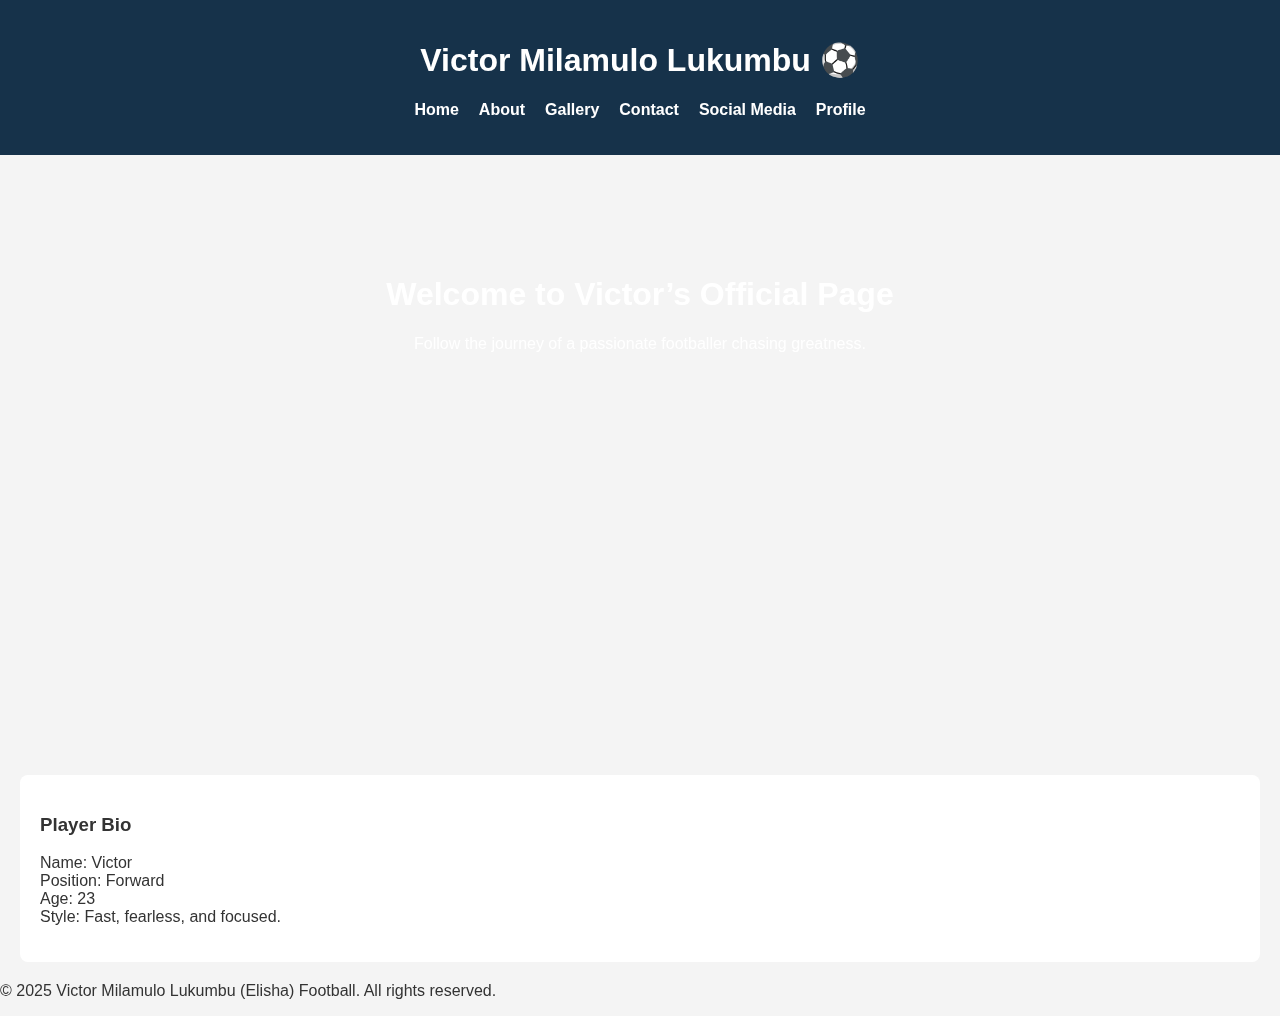
<file: index.html>
<!-- Declare this is an HTML5 document -->
<!DOCTYPE html>
<!-- starts the HTML document and sets the language to English -->
<html lang="en">
<!-- contains metadata, links to stylesheets, and sets the page title. -->
<head>
    <!-- Ensures proper character encoding (so symbols and accents display corectly) -->
  <meta charset="UTF-8" />
  <!-- Make the site responsive on mobile devices. -->
  <meta name="viewport" content="width=device-width, initial-scale=1.0" />
  <!-- Sets the browser tab title. -->
  <title>Victor Milamulo Lukumbu | Official Website</title>
  <!-- Connects your custom CSS file -->
  <link rel="stylesheet" href="css/root.css" />
 </head>

<!-- Everything visible on the page lives here. -->
<body>
  <!-- top section with victor's name and navigation menu -->
  <header>
    <h1>Victor Milamulo Lukumbu ⚽</h1>

    <!-- Navigation links to other pages (about, gallery, contact) -->
    <nav>
      <ul>
        <li><a href="index.html">Home</a></li>
        <li><a href="about.html">About</a></li>
        <li><a href="gallery.html">Gallery</a></li>
        <li><a href="contact.html">Contact</a></li>
        <li><a href="socialmedia.html">Social Media</a></li>
        <li><a href="profile_card.html">Profile</a></li>
        
      </ul>
    </nav>
    <button class="menu-toggle" onclick="toggleMenu()">☰ Menu</button>

  </header>
  
  <!-- Background slider container -->
  <div class="background-slider">
    <div class="slide" style="background-image: url('images/homevic2.jpg');"></div>
    <div class="slide" style="background-image: url('images/homevic.jpg');"></div>
    <div class="slide" style="background-image: url('images/kindia.jpg');"></div>
  </div>

  




  <!-- Main content area: hero section and player bio -->
  <main>
    <!-- Big intro section with a background image and welcome message -->
    <section class="hero">
      <h1>Welcome to Victor’s Official Page</h1>
      <p>Follow the journey of a passionate footballer chasing greatness.</p>
    </section>
    <!-- Victor's basic player info -->
    <section class="bio">
      <h3>Player Bio</h3>
      <p>Name: Victor<br>Position: Forward<br>Age: 23<br>Style: Fast, fearless, and focused.</p>
    </section>

    
  </main>
  
  <!-- Bottom of the page with copyright -->
  <footer>
    <p>&copy; 2025 Victor Milamulo Lukumbu (Elisha) Football. All rights reserved.</p>
  </footer>

  <!-- loads my JavaScript file for interactivity -->
  <script src="js/script.js"></script>

  <script>
    function toggleMenu() {
      document.querySelector("nav ul").classList.toggle("show");
    }
  </script>
  
</body>
</html>
</file>
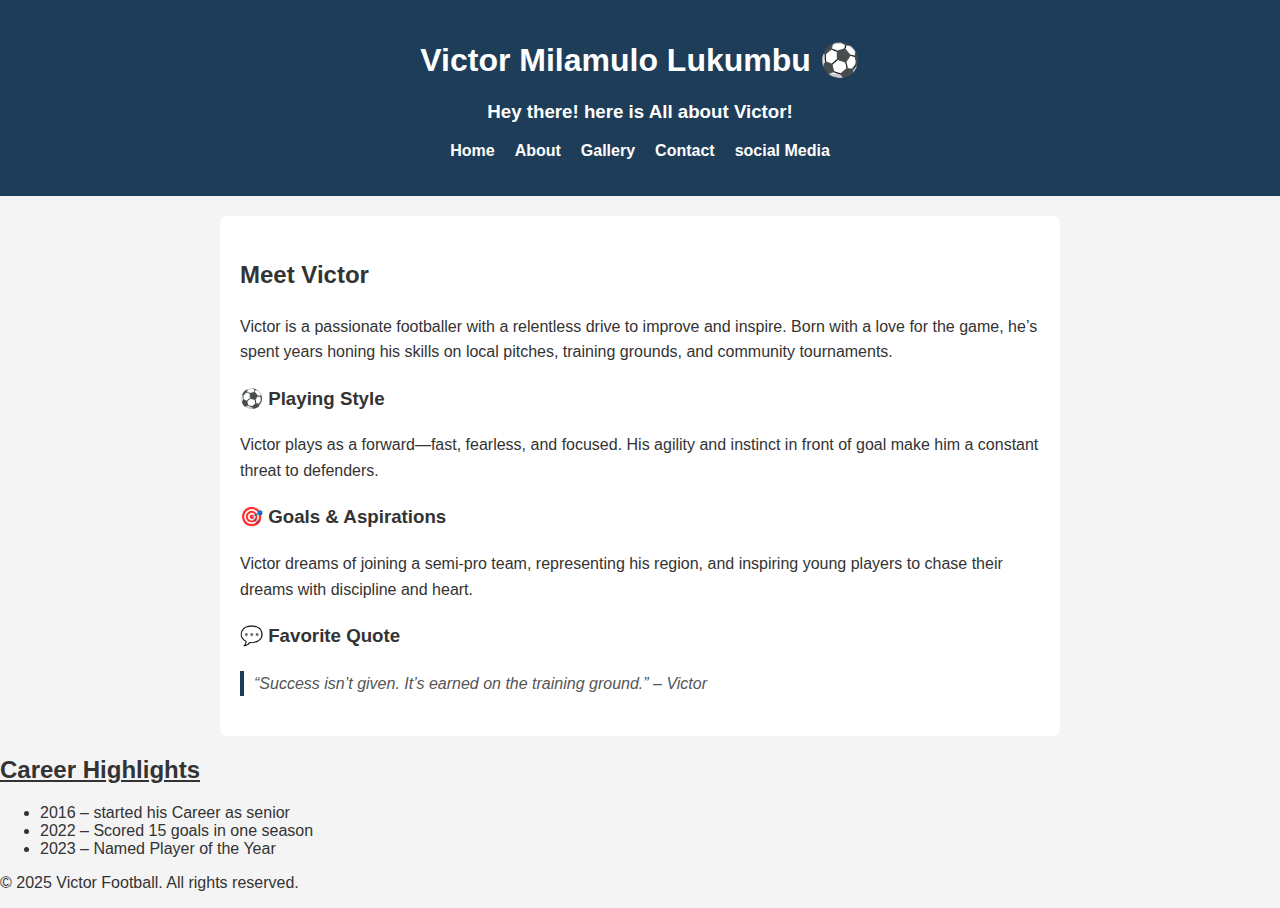
<file: about.html>
<!DOCTYPE html>
<!-- Declares the document type as HTML5 -->

<html lang="en">
<!-- Opens the HTML document and sets the language to English -->

<head>
  <meta charset="UTF-8" />
  <!-- Sets character encoding to UTF-8 for proper text rendering -->

  <meta name="viewport" content="width=device-width, initial-scale=1.0" />
  <!-- Ensures the page scales correctly on mobile devices -->

  <title>About Victor</title>
  <!-- Sets the title shown in the browser tab -->

  <link rel="stylesheet" href="css/about.css" />
  <!-- Links to the external CSS file for styling -->
</head>

<body>
  <!-- Begins the visible content of the page -->

  
  <header>
    <!-- Header section containing site title and navigation -->

    <h1>Victor Milamulo Lukumbu ⚽</h1>
    <!-- Main heading displaying Victor’s name and a football emoji -->

    <h3>Hey there! here is All about Victor!</h3>
    <nav>
      <!-- Navigation bar for site links -->

      <ul>
        <!-- Unordered list of navigation items -->

        <li><a href="index.html">Home</a></li>
        <!-- Link to the homepage -->

        <li><a href="about.html">About</a></li>
        <!-- Link to the About page -->

        <li><a href="gallery.html">Gallery</a></li>
        <!-- Placeholder link for the Gallery page -->

        <li><a href="contact.html">Contact</a></li>
        <!-- Link to the Contact page -->

        <li><a href="socialmedia.html">social Media</a></li>
        <!-- Link to the Contact page -->

      </ul>
    </nav>
  </header>

  <main>
    <!-- Main content area of the page -->

    <section class="about">
      <!-- Section with class 'about' for styling Victor’s bio -->

      <h2>Meet Victor</h2>
      <!-- Section heading introducing Victor -->

      <p>
        Victor is a passionate footballer with a relentless drive to improve and inspire.
        Born with a love for the game, he’s spent years honing his skills on local pitches,
        training grounds, and community tournaments.
      </p>
      <!-- Paragraph describing Victor’s background and dedication -->

      <h3>⚽ Playing Style</h3>
      <!-- Subheading for Victor’s playing style -->

      <p>
        Victor plays as a forward—fast, fearless, and focused.
        His agility and instinct in front of goal make him a constant threat to defenders.
      </p>
      <!-- Paragraph explaining Victor’s position and strengths -->

      <h3>🎯 Goals & Aspirations</h3>
      <!-- Subheading for Victor’s goals and dreams -->

      <p>
        Victor dreams of joining a semi-pro team, representing his region,
        and inspiring young players to chase their dreams with discipline and heart.
      </p>
      <!-- Paragraph outlining Victor’s future ambitions -->

      <h3>💬 Favorite Quote</h3>
      <!-- Subheading for Victor’s personal quote -->

      <blockquote>
        “Success isn’t given. It’s earned on the training ground.” – Victor
      </blockquote>
      <!-- Stylized quote block showing Victor’s motto -->
    </section>



    
     
  </main>

     <!-- Optional timeline or highlights -->
     <section class="about-highlights">
      <h2><u>Career Highlights</u></h2>
      <ul>
        <li>2016 – started his Career as senior </li>
        <li>2022 – Scored 15 goals in one season</li>
        <li>2023 – Named Player of the Year</li>
      </ul>
    </section>

  <footer>
    <!-- Footer section at the bottom of the page -->

    <p>&copy; 2025 Victor Football. All rights reserved.</p>
    <!-- Copyright notice -->
  </footer>

</body>
</html>
<!-- Ends the HTML document -->
</file>
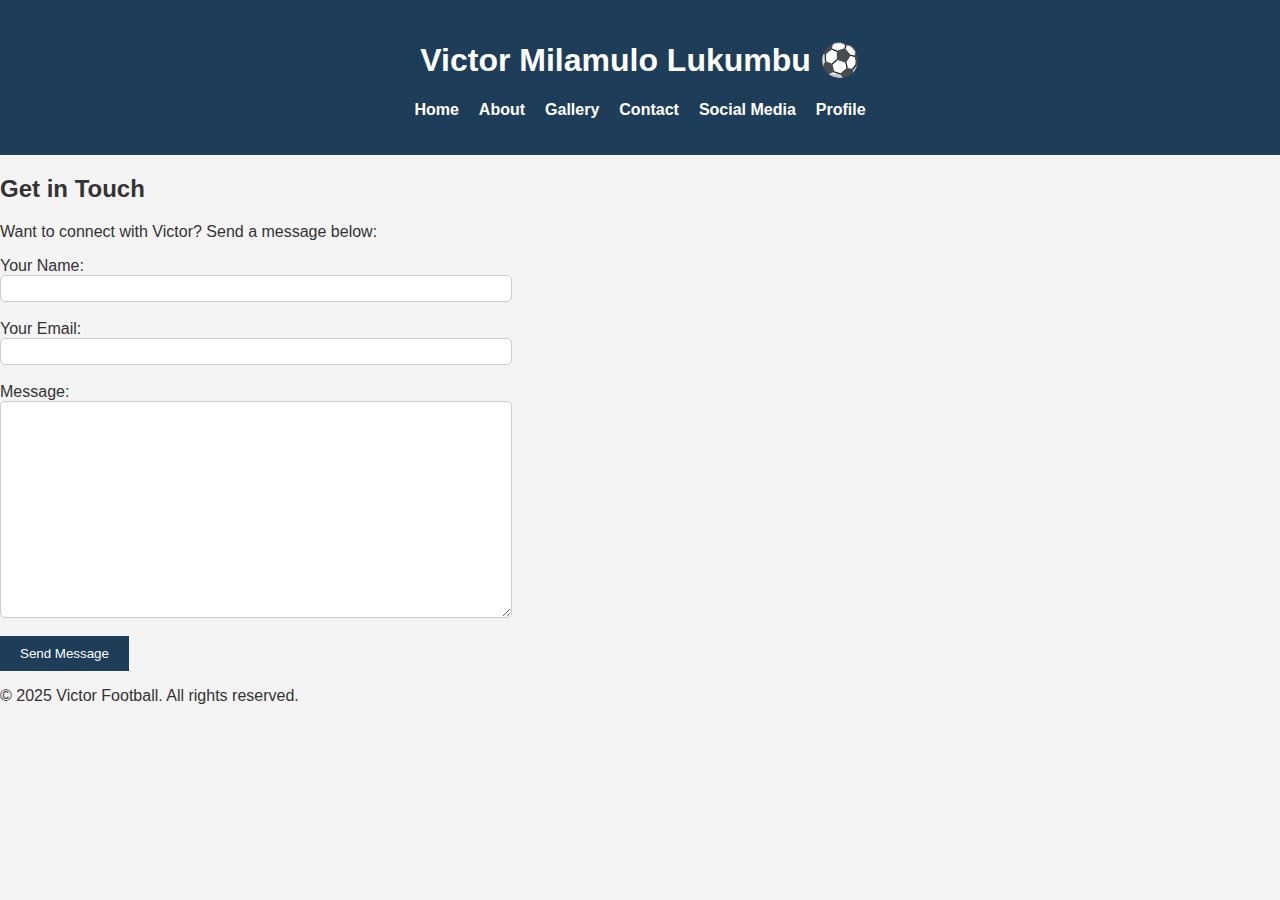
<file: contact.html>
<html lang="en">
<head>
    <meta charset="UTF-8">
    <meta name="viewport" content="width=device-width, initial-scale=1.0">
    <title>Contact | Victor</title>
    <!-- Connects your custom CSS file -->
  <link rel="stylesheet" href="css/contact.css" />
  <!-- Loads font awesome icons (for football, social media etc...) -->
  <link rel="stylesheet" href="https://cdnjs.cloudflare.com/ajax/libs/font-awesome/6.4.0/css/all.min.css" />
</head>
<body>

  

  <!-- top section with victor's name and navigation menu -->
  <header>
    <h1>Victor Milamulo Lukumbu ⚽</h1>

    <!-- Navigation links to other pages (about, gallery, contact) -->
    <nav>
      <ul>
        <li><a href="index.html">Home</a></li>
        <li><a href="about.html">About</a></li>
        <li><a href="gallery.html">Gallery</a></li>
        <li><a href="contact.html">Contact</a></li>
        <li><a href="socialmedia.html">Social Media</a></li>
        <li><a href="profile_card.html">Profile</a></li>
        
      </ul>
    </nav>
  </header>

  <main>
    <section class="contact">
        <h2>Get in Touch</h2>
        <p>Want to connect with Victor? Send a message below:</p>
       
        <!-- forms -->
       <!-- Formspree form setup -->
        
        <form action="https://formspree.io/f/xkgzekao" method="POST">
          <!-- Replace 'yourFormID' with your actual Formspree ID -->

          <!-- Name input -->
          <label for="name">Your Name:</label><br />
          <input type="text" id="name" name="name" required /><br /><br />

          <!-- Email input -->
          <label for="email">Your Email:</label><br />
          <input type="email" id="email" name="email" required /><br /><br />

          <!-- Message textarea -->
          <label for="message">Message:</label><br />
          <textarea id="message" name="message" rows="5" required></textarea><br /><br />

          <!-- Submit button -->
          <button type="submit">Send Message</button>
        </form>
         
    </section>
  </main>

  
  <footer>
    <p>&copy; 2025 Victor Football. All rights reserved.</p>
  </footer>
</body>
</html>
</file>
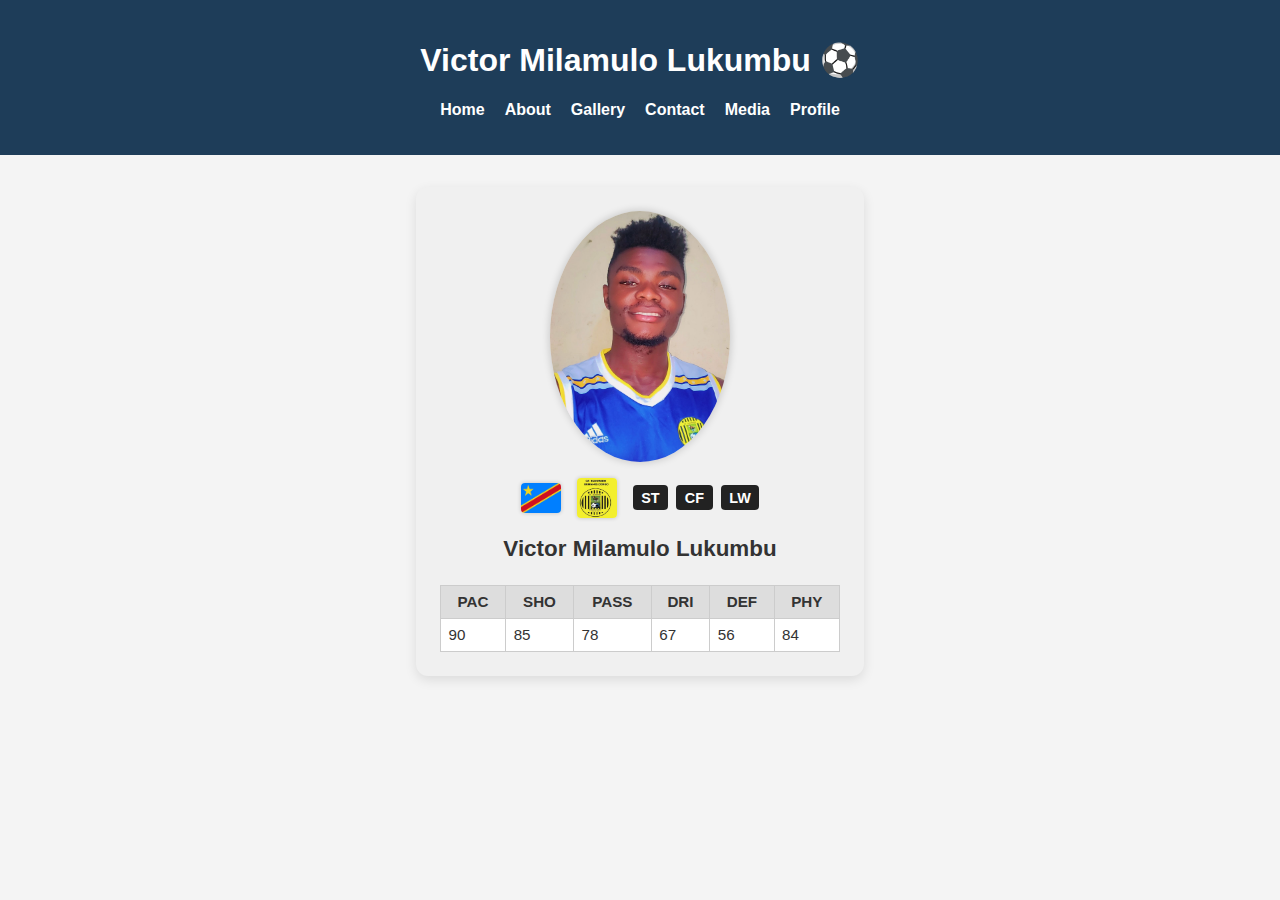
<file: profile-card.html>
<html lang="en">
<head>
    <meta charset="UTF-8">
    <meta name="viewport" content="width=device-width, initial-scale=1.0">
    <title>Victor Milamulo Lukumbu | Profile Card</title>
    <link rel="stylesheet" href="css/profilecard.css">
    
</head>
<body>
  

      <!-- top section with victor's name and navigation menu -->
      <header>
        <h1>Victor Milamulo Lukumbu ⚽</h1>
    
        <!-- Navigation links to other pages (about, gallery, contact) -->
        <nav>
          <ul>
            <li><a href="index.html">Home</a></li>
            <li><a href="about.html">About</a></li>
            <li><a href="gallery.html">Gallery</a></li>
            <li><a href="contact.html">Contact</a></li>
            <li><a href="socialmedia.html">Media</a></li>
            <li><a href="profile_card.html">Profile</a></li>
            
          </ul>
        </nav>
      </header>
    
    

<!-- Player Profile Card Section -->
<section class="player-card">


  <!-- Player Photo Section -->
  <div class="photo-container">
    <!-- Replace with Victor's actual image -->
    <img src="images/portrai.jpg" alt="Victor Milamulo Lukumbu" class="player-photo" />
  </div>
    <!-- Header Section: Flags and Position Labels -->
    <div class="card-header">
  
      <!-- DR Congo Flag (nationality) -->
      <img src="images/country-flag.png" alt="DR Congo Flag" class="flag" />
  
      <!-- Club Flag (current team) -->
      <img src="images/eldologo.jpg" alt="Club Flag" class="flag" />
  
      <!-- Position Labels: ST, CF, LW -->
      <div class="positions">
        <span class="pos">ST</span>
        <span class="pos">CF</span>
        <span class="pos">LW</span>
      </div>
    </div>
  
    
  
    <!-- Player Name -->
    <h2 class="player-name">Victor Milamulo Lukumbu</h2>
  
    <!-- Stats Table: PAC, SHO, PASS, DRI, DEF, PHY -->
    <table class="stats-table">
      <thead>
        <tr>
          <th>PAC</th> <!-- Pace -->
          <th>SHO</th> <!-- Shooting -->
          <th>PASS</th> <!-- Passing -->
          <th>DRI</th> <!-- Dribbling -->
          <th>DEF</th> <!-- Defense -->
          <th>PHY</th> <!-- Physical -->
        </tr>
      </thead>
      <tbody>
        <tr>
          <td>90</td>
          <td>85</td>
          <td>78</td>
          <td>67</td>
          <td>56</td>
          <td>84</td>
        </tr>
      </tbody>
    </table>
  
  </section>
  
</body>
</html>
</file>
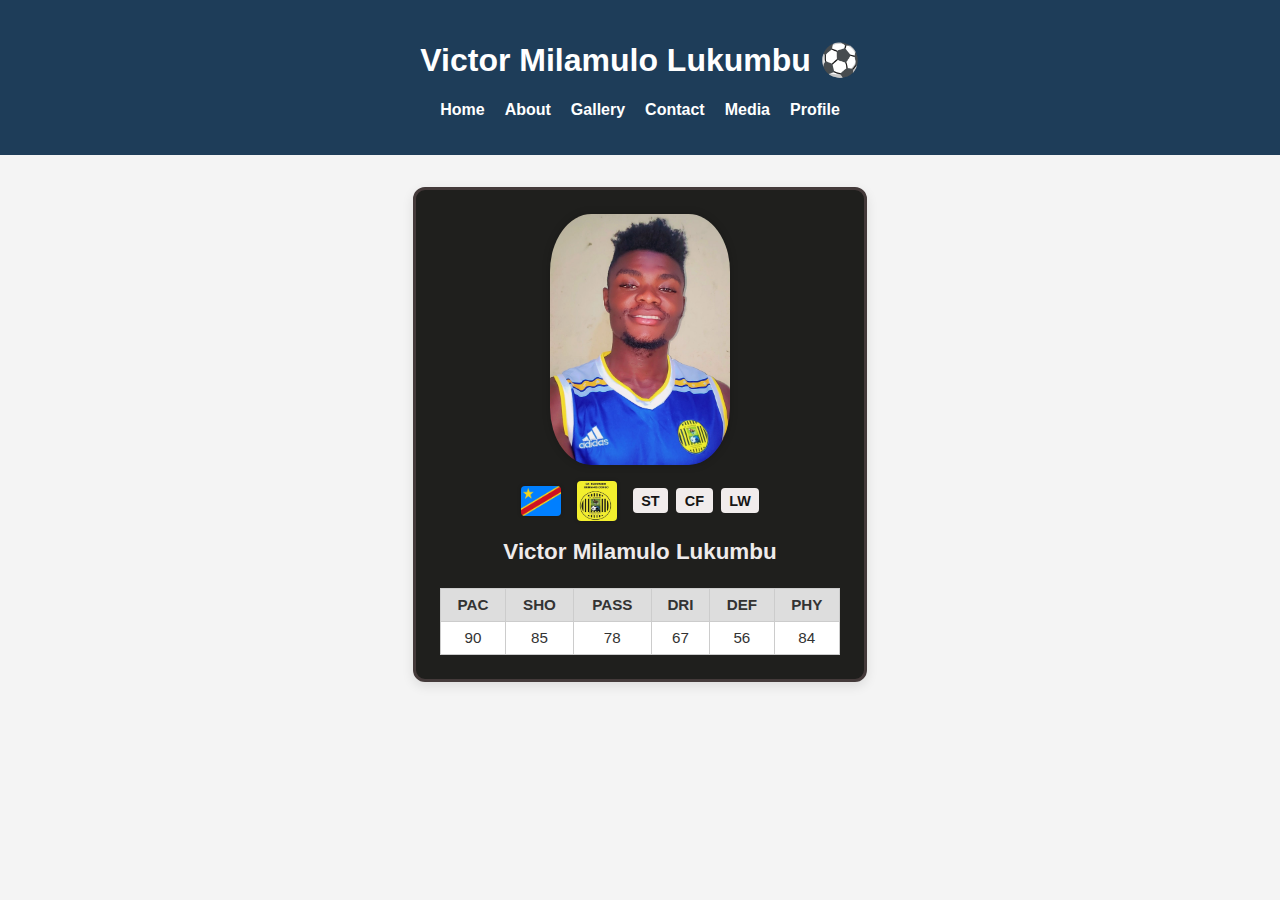
<file: profile_card.html>
<html lang="en">
<head>
    <meta charset="UTF-8">
    <meta name="viewport" content="width=device-width, initial-scale=1.0">
    <title>Victor Milamulo Lukumbu | Profile Card</title>
    <link rel="stylesheet" href="css/profile.css">
    
</head>
<body>
  

      <!-- top section with victor's name and navigation menu -->
      <header>
        <h1>Victor Milamulo Lukumbu ⚽</h1>
    
        <!-- Navigation links to other pages (about, gallery, contact) -->
        <nav>
          <ul>
            <li><a href="index.html">Home</a></li>
            <li><a href="about.html">About</a></li>
            <li><a href="gallery.html">Gallery</a></li>
            <li><a href="contact.html">Contact</a></li>
            <li><a href="socialmedia.html">Media</a></li>
            <li><a href="profile_card.html">Profile</a></li>
            
          </ul>
        </nav>
      </header>
    
    

<!-- Player Profile Card Section -->
<section class="player-card">


  <!-- Player Photo Section -->
  <div class="photo-container">
    <!-- Replace with Victor's actual image -->
    <img src="images/portrai.jpg" alt="Victor Milamulo Lukumbu" class="player-photo" />
  </div>
    <!-- Header Section: Flags and Position Labels -->
    <div class="card-header">
  
      <!-- DR Congo Flag (nationality) -->
      <img src="images/country-flag.png" alt="DR Congo Flag" class="flag" />
  
      <!-- Club Flag (current team) -->
      <img src="images/eldologo.jpg" alt="Club Flag" class="flag" />
  
      <!-- Position Labels: ST, CF, LW -->
      <div class="positions">
        <span class="pos">ST</span>
        <span class="pos">CF</span>
        <span class="pos">LW</span>
      </div>
    </div>
  
    
  
    <!-- Player Name -->
    <h2 class="player-name">Victor Milamulo Lukumbu</h2>
  
    <!-- Stats Table: PAC, SHO, PASS, DRI, DEF, PHY -->
    <table class="stats-table">
      <thead>
        <tr>
          <th>PAC</th> <!-- Pace -->
          <th>SHO</th> <!-- Shooting -->
          <th>PASS</th> <!-- Passing -->
          <th>DRI</th> <!-- Dribbling -->
          <th>DEF</th> <!-- Defense -->
          <th>PHY</th> <!-- Physical -->
        </tr>
      </thead>
      <tbody>
        <tr>
          <td>90</td>
          <td>85</td>
          <td>78</td>
          <td>67</td>
          <td>56</td>
          <td>84</td>
        </tr>
      </tbody>
    </table>
  
  </section>
  
</body>
</html>
</file>
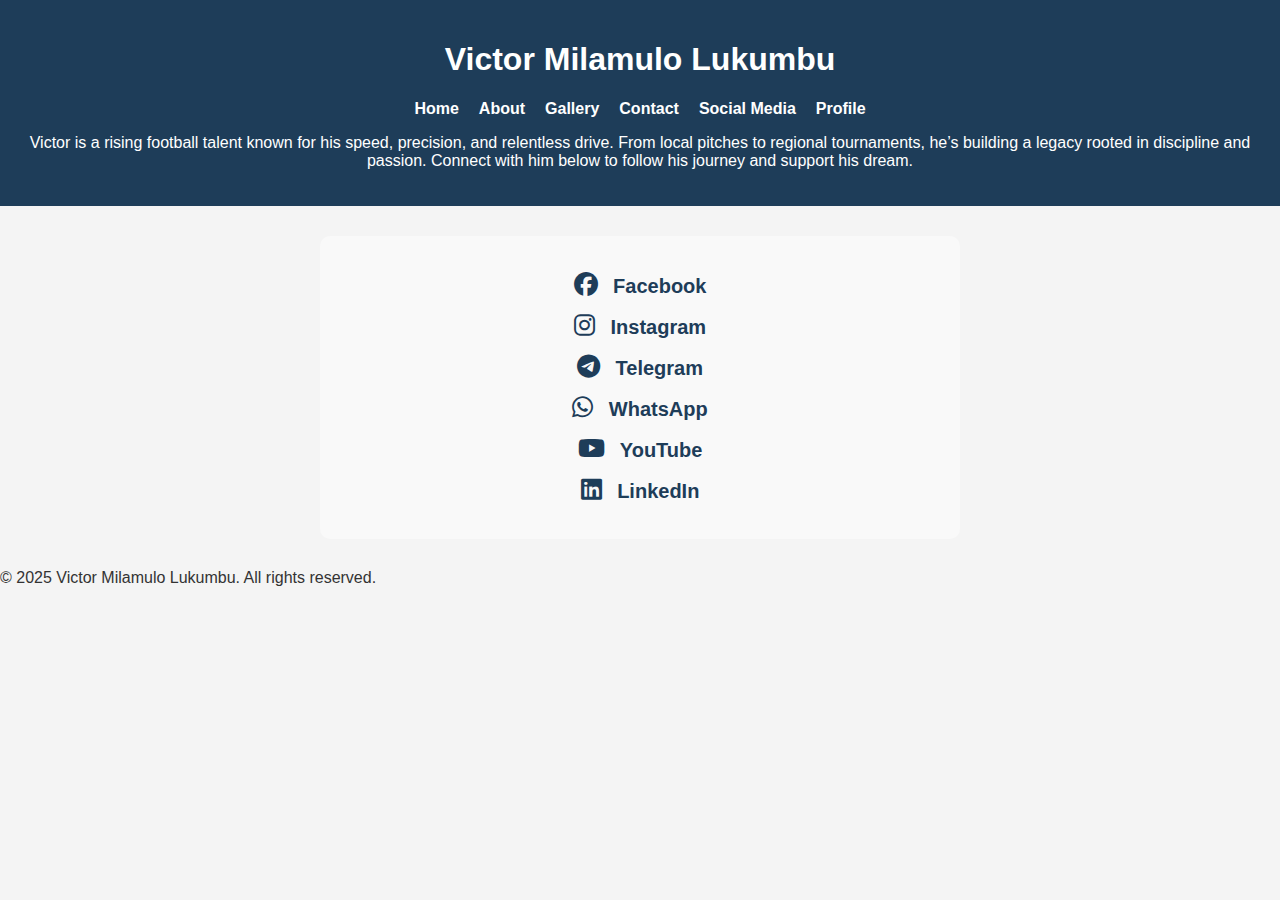
<file: socialmedia.html>
<!DOCTYPE html>
<!-- Declares the document as HTML5 -->
<html lang="en">
<!-- Sets the language to English -->
<head>
  <meta charset="UTF-8" />
  <!-- Ensures proper character encoding -->

  <meta name="viewport" content="width=device-width, initial-scale=1.0" />
  <!-- Makes the page responsive on all devices -->

  <title>Victor Milamulo Lukumbu | Social Media</title>
  <!-- Sets the browser tab title -->

  <!-- Link to your custom CSS file -->
  <link rel="stylesheet" href="css/social.css" />

  <!-- Link to Font Awesome for social media icons -->
  <link rel="stylesheet" href="https://cdnjs.cloudflare.com/ajax/libs/font-awesome/6.4.0/css/all.min.css" />
</head>
<body>
  <!-- Begins the visible content of the page -->

  <header>
    <!-- Header section with Victor’s full name -->
    <h1>Victor Milamulo Lukumbu</h1>

        <!-- Navigation links to other pages (about, gallery, contact) -->
    <nav>
      <ul>
        <li><a href="index.html">Home</a></li>
        <li><a href="about.html">About</a></li>
        <li><a href="gallery.html">Gallery</a></li>
        <li><a href="contact.html">Contact</a></li>
        <li><a href="socialmedia.html">Social Media</a></li>
        <li><a href="profile_card.html">Profile</a></li>
        
      </ul>
    </nav>

    <!-- Intro paragraph about Victor’s football journey -->
    <p>
      Victor is a rising football talent known for his speed, precision, and relentless drive.
      From local pitches to regional tournaments, he’s building a legacy rooted in discipline and passion.
      Connect with him below to follow his journey and support his dream.
    </p>
  </header>

  <section class="social-media">
    <!-- Section for social media links -->
    <ul>
      <li>
        <a href="https://www.facebook.com/victor" target="_blank">
          <i class="fab fa-facebook"></i> Facebook
        </a>
      </li>
      <li>
        <a href="https://www.instagram.com/victor" target="_blank">
          <i class="fab fa-instagram"></i> Instagram
        </a>
      </li>
      <li>
        <a href="https://t.me/victor" target="_blank">
          <i class="fab fa-telegram"></i> Telegram
        </a>
      </li>
      <li>
        <a href="https://wa.me/1234567890" target="_blank">
          <i class="fab fa-whatsapp"></i> WhatsApp
        </a>
      </li>
      <li>
        <a href="https://www.youtube.com/@victor" target="_blank">
          <i class="fab fa-youtube"></i> YouTube
        </a>
      </li>
      <li>
        <a href="https://www.linkedin.com/in/victor" target="_blank">
          <i class="fab fa-linkedin"></i> LinkedIn
        </a>
      </li>
    </ul>
  </section>

  <footer>
    <!-- Footer section -->
    <p>&copy; 2025 Victor Milamulo Lukumbu. All rights reserved.</p>
  </footer>

</body>
</html>
</file>
<file: css/root.css>
/* HOME PAGE */

/* sets default font, background color, and text color */
body {
  font-family: 'Segoe UI', sans-serif;
  margin: 0;
  padding: 0;
  background-color: #f4f4f4;
  color: #333;
}

/* styles the top bar with a fark background and white text */
header  {
  background-color: #1e3d59;
  color: white;
  padding: 20px;
  text-align: center;
}

/* Remove bullet points and spaces, aligns nav items horizontal */
nav ul {
  list-style: none;
  padding: 0;
  display: flex;
  justify-content: center;
  gap: 20px;
}

/* Styles the nav links white, bold, no underline */
nav a {
  color: white;
  text-decoration: none;
  font-weight: bold;
}

/* Adds a background image, padding, and centers text in the hero section. */
.hero {
  background-size: cover;
  min-height: 400px;
  background-position: top center;
  background-repeat: no-repeat;
  padding: 100px 20px;
  text-align: center;
  color: white;
}

/* Styles the bio section with padding white background, and rounded corners */
.bio {
  padding: 20px;
  background-color: #fff;
  margin: 20px;
  border-radius: 8px;
}

/* STYLE SHEET ABOUT IMAGE BACKGROUND */
image-grid {
  display: flex; /* turns the container into a flexbox allowing images to align horizontaly*/
  gap: 20px; /* Adds space between each image*/
  flex-wrap: wrap;/* allow image to wrap to the next line if the screen is too narrow*/
  justify-content: center; /* Centers the images horizontally in the container*/
}

image-grid img {
  width: 300px; /* sets a fixed wigth for each image*/
  height: auto; /* keeps the image's aspect ratio intact*/
  border-radius: 10px; /* rounds the corners for a smooth modern look*/
  box-shadow: 0 4px 8px rgba(0, 0, 0, 2);/* adds a soft shadow for depth - makes image pop*/
  transition: transform 0.3s ease; /* prepares the image for smooth animation when hovered.*/
}

image-grid img:hover{
  transform: scale(1.05); /* slightly enlarges the image when hoved _ adds interactivity and flair*/
}

/* CONTACT  */


/* default */
contact {
  padding: 20px;
  background-color: #fff;
  margin: 20px;
  border-radius: 8px;
  max-width: 300px;
  margin-left: auto;
  margin-right: auto;
}

/* form input and form text area */
form input{
  
  width: 40%;
  padding: 5px;
  margin-top: 5px 10px;
  border: 1px solid #ccc;
  border-radius: 5px;

}

form textarea{
  width: 40%;
  padding: 70px;
  margin-top: 5px 10px;
  border: 1px solid #ccc;
  border-radius: 5px;

}


/* form button */
 form button{
  background-color: #1e3d59;
  color: white;
  padding: 10px 20px;
  border: 5px;
  border-radius: pointer;
 }

 /* form button hover */
 form button:hover{
  background-color: #16324a;
 }

 
 
 /* ABOUT */



 .about {
  padding: 20px;
  /* Adds space inside the section */

  background-color: #fff;
  /* Sets background to white for clean look */

  margin: 20px;
  /* Adds space around the section */
  
  border-radius: 8px;
  /* Rounds the corners slightly for a soft design */

  max-width: 800px;
  /* Limits the width so it doesn’t stretch too wide on large screens */

  margin-left: auto;
  margin-right: auto;
  /* Centers the section horizontally */

  line-height: 1.6;
  /* Increases line spacing for better readability */
}

.about h2,
.about h3 {
  color: #333;
  /* Sets headings to a dark blue for emphasis */
}



.about blockquote {
  font-style: italic;
  /* Makes the quote text italic for style */

  color: #555;
  /* Sets quote text to a medium gray */

  border-left: 4px solid #1e3d59;
  /* Adds a vertical blue line to the left of the quote */

  padding-left: 10px;
  /* Adds space between the quote text and the border */

  margin: 20px 0;
  /* Adds space above and below the quote */
}

/* SOCIAL MEDIA */

/* Style for the social media section */
.social-media {
max-width: 600px;
margin: 30px auto;
padding: 20px;
background-color: #f9f9f9;
border-radius: 10px;
text-align: center;
}

/* Remove default list styling */
.social-media ul {
list-style: none;
padding: 0;
}

/* Style each list item */
.social-media li {
margin: 15px 0;
}

/* Style the links */
.social-media a {
text-decoration: none;
font-size: 20px;
color: #1e3d59;
font-weight: bold;
transition: color 0.3s ease;
}

/* Style the icons */
.social-media a i {
margin-right: 10px;
font-size: 24px;
}

/* Hover effect */
.social-media a:hover {
color: #0077b6;
}


/* GALLERY */

/* ============================
 General Page Styling
============================= */
body {
font-family: 'Segoe UI', sans-serif; /* Sets a clean, modern font */
margin: 0;                           /* Removes default margin */
padding: 0;                          /* Removes default padding */
background-color: #f4f4f4;           /* Light gray background */
color: #333;                         /* Dark gray text color */
}

/* ============================
 Header Styling
============================= */
header {
background-color: #16324a;           /* Dark blue background */
color: white;                        /* White text */
padding: 20px;                       /* Space inside header */
text-align: center;                  /* Centered text */
}

/* ============================
 Gallery Section Styling
============================= */
.gallery {
padding: 20px;                       /* Space inside gallery section */
background-color: #fff;              /* White background */
margin: 20px auto;                   /* Space around and center horizontally */
border-radius: 8px;                  /* Rounded corners */
max-width: 1000px;                   /* Limits width on large screens */
text-align: center;                  /* Centered text */
}

.gallery h2 {
color: #1e3d59;                      /* Dark blue heading */
margin-bottom: 20px;                /* Space below heading */
}

/* ============================
 Image Grid Layout
============================= */
.image-grid {
display: flex;                       /* Enables Flexbox layout */
flex-wrap: wrap;                    /* Allows wrapping to next line */
gap: 20px;                           /* Space between images */
justify-content: center;            /* Center the image blocks */
}

/* ============================
 Individual Image Block
============================= */
.image-grid figure {
width: 250px;                        /* Fixed width for each image block */
margin: 0;                           /* Removes default margin */
overflow: hidden;                    /* Prevents image overflow */
}

/* ============================
 Image Styling
============================= */
.image-grid img {
width: 100%;                         /* Makes image fill its container */
height: auto;                        /* Maintains aspect ratio */
object-fit: cover;                   /* Crops image to fill space cleanly */
object-position: center;            /* Centers the image focus */
border-radius: 10px;                 /* Rounded corners */
box-shadow: 0 4px 8px rgba(0,0,0,0.2); /* Soft shadow for depth */
transition: transform 0.3s ease;     /* Smooth zoom effect on hover */
}

/* ============================
 Hover Effect
============================= */
.image-grid img:hover {
transform: scale(1.05);             /* Slight zoom when hovered */
}

/* ============================
 Caption Styling
============================= */
.image-grid figcaption {
 margin-top: 8px;                    /*Space above caption */
}


/* ============================
 Navigation Styling
============================= */
nav ul {
list-style: none;
padding: 0;
display: flex;
justify-content: center;
gap: 20px;
margin-top: 10px;
}

nav a {
color: white;
text-decoration: none;
font-weight: bold;
transition: color 0.3s ease;
}

nav a:hover {
color: #ffd700;
}

/* ============================
 Mobile Menu Toggle Button
============================= */
.menu-toggle {
display: none;
background-color: #1e3d59;
color: white;
font-size: 24px;
border: none;
padding: 10px;
cursor: pointer;
}

/* ============================
 Responsive Navigation
============================= */


@media (max-width: 768px) {
nav ul {
  flex-direction: column;
  display: none; /* Hidden by default on mobile */
  background-color: #1e3d59;
  padding: 10px;
  border-radius: 8px;
}

nav ul.show {
  display: flex; /* Show when toggled */
}

.menu-toggle {
  display: block; /* Show toggle button on mobile */
  margin: 10px auto;
}
}

/* ============================
 Lightbox Styling
============================= */
.lightbox {
display: none;                      /* Hidden by default */
position: fixed;                    /* Fixed position on screen */
top: 0;
left: 0;
width: 100vw;                       /* Full viewport width */
height: 100vh;                      /* Full viewport height */
background-color: rgba(0, 0, 0, 0.8); /* Semi-transparent black background */
justify-content: center;           /* Center image horizontally */
align-items: center;               /* Center image vertically */
z-index: 9999;                      /* On top of everything */
}

.lightbox img {
max-width: 90%;                     /* Responsive image size */
max-height: 80vh;                   /* Prevents overflow */
border-radius: 10px;                /* Rounded corners */
box-shadow: 0 0 20px rgba(255,255,255,0.3); /* Soft glow */
cursor: pointer;                    /* Indicates click to close */
}






/* Background slider container */
.background-slider {
position: fixed; /* Stays behind everything */
top: 0;
left: 0;
width: 100%;
height: 100%;
z-index: -1; /* Pushes it behind the content */
overflow: hidden;
}

/* Each slide */
.background-slider .slide {
position: absolute;
width: 100%;
height: 100%;
background-size: cover; /* Ensures full coverage */
background-position: center;
opacity: 0;
animation: slideFade 15s infinite;
}

/* Fade animation for each slide */
.background-slider .slide:nth-child(1) {
animation-delay: 0s;
}
.background-slider .slide:nth-child(2) {
animation-delay: 5s;
}
.background-slider .slide:nth-child(3) {
animation-delay: 10s;
}

/* Keyframes for fading effect */
@keyframes slideFade {
0% { opacity: 0; }
10% { opacity: 1; }
30% { opacity: 1; }
40% { opacity: 0; }
100% { opacity: 0; }
}

/* ============================
 Floating Profile Card Styling
 ============================ */

/* Main container for the floating card */
.floating-profile {
position: fixed;              /* Keeps the card in place even when scrolling */
top: 20px;                    /* Distance from the top of the screen */
right: 20px;                  /* Distance from the right edge of the screen */
width: 280px;                 /* Fixed width of the card */
background-color: #fff;       /* White background for clean look */
border: 1px solid #ccc;       /* Light gray border around the card */
border-radius: 12px;          /* Rounded corners for smooth edges */
box-shadow: 0 4px 12px rgba(0,0,0,0.1); /* Soft shadow for depth */
padding: 15px;                /* Space inside the card */
text-align: center;           

z-index: 1000;                /* Ensures the card stays above other elements */
font-family: sans-serif;      /* Clean, readable font */
}

/* Profile image styling */
.floating-img {
width: 80px;                  /* Fixed width */
height: 80px;                 /* Fixed height */
object-fit: cover;            /* Ensures the image fills the box without distortion */
border-radius: 50%;           /* Makes the image perfectly circular */
margin-bottom: 10px;          /* Space below the image */
box-shadow: 0 0 6px rgba(0,0,0,0.2); /* Soft shadow around the image */
}

/* Name heading inside the card */
.floating-info h3 {
font-size: 18px;              /* Medium font size for name */
margin: 5px 0;                /* Small vertical spacing */
color: #333;
}
</file>
<file: css/about.css>
/* HOME PAGE */

/* sets default font, background color, and text color */
body {
    font-family: 'Segoe UI', sans-serif;
    margin: 0;
    padding: 0;
    background-color: #f4f4f4;
    color: #333;
  }
  
  /* styles the top bar with a fark background and white text */
  header  {
    background-color: #1e3d59;
    color: white;
    padding: 20px;
    text-align: center;
  }
  
  /* Remove bullet points and spaces, aligns nav items horizontal */
  nav ul {
    list-style: none;
    padding: 0;
    display: flex;
    justify-content: center;
    gap: 20px;
  }
  
  /* Styles the nav links white, bold, no underline */
  nav a {
    color: white;
    text-decoration: none;
    font-weight: bold;
  }
  
  /* Adds a background image, padding, and centers text in the hero section. */
  .hero {
    background-size: cover;
    min-height: 400px;
    background-position: top center;
    background-repeat: no-repeat;
    padding: 100px 20px;
    text-align: center;
    color: white;
  }
  
  /* Styles the bio section with padding white background, and rounded corners */
  .bio {
    padding: 20px;
    background-color: #fff;
    margin: 20px;
    border-radius: 8px;
  }
  
  /* STYLE SHEET ABOUT IMAGE BACKGROUND */
  image-grid {
    display: flex; /* turns the container into a flexbox allowing images to align horizontaly*/
    gap: 20px; /* Adds space between each image*/
    flex-wrap: wrap;/* allow image to wrap to the next line if the screen is too narrow*/
    justify-content: center; /* Centers the images horizontally in the container*/
  }
  
  image-grid img {
    width: 300px; /* sets a fixed wigth for each image*/
    height: auto; /* keeps the image's aspect ratio intact*/
    border-radius: 10px; /* rounds the corners for a smooth modern look*/
    box-shadow: 0 4px 8px rgba(0, 0, 0, 2);/* adds a soft shadow for depth - makes image pop*/
    transition: transform 0.3s ease; /* prepares the image for smooth animation when hovered.*/
  }
  
  image-grid img:hover{
    transform: scale(1.05); /* slightly enlarges the image when hoved _ adds interactivity and flair*/
  }
     
   
   /* ABOUT */



   .about {
    padding: 20px;
    /* Adds space inside the section */
  
    background-color: #fff;
    /* Sets background to white for clean look */
  
    margin: 20px;
    /* Adds space around the section */
    
    border-radius: 8px;
    /* Rounds the corners slightly for a soft design */
  
    max-width: 800px;
    /* Limits the width so it doesn’t stretch too wide on large screens */
  
    margin-left: auto;
    margin-right: auto;
    /* Centers the section horizontally */
  
    line-height: 1.6;
    /* Increases line spacing for better readability */
  }
  
  .about h2,
  .about h3 {
    color: #333;
    /* Sets headings to a dark blue for emphasis */
  }


  
  .about blockquote {
    font-style: italic;
    /* Makes the quote text italic for style */
  
    color: #555;
    /* Sets quote text to a medium gray */
  
    border-left: 4px solid #1e3d59;
    /* Adds a vertical blue line to the left of the quote */
  
    padding-left: 10px;
    /* Adds space between the quote text and the border */
  
    margin: 20px 0;
    /* Adds space above and below the quote */
  }
</file>
<file: css/contact.css>
/* HOME PAGE */

/* sets default font, background color, and text color */
body {
    font-family: 'Segoe UI', sans-serif;
    margin: 0;
    padding: 0;
    background-color: #f4f4f4;
    color: #333;
  }
  
  /* styles the top bar with a fark background and white text */
  header  {
    background-color: #1e3d59;
    color: white;
    padding: 20px;
    text-align: center;
  }
  
  /* Remove bullet points and spaces, aligns nav items horizontal */
  nav ul {
    list-style: none;
    padding: 0;
    display: flex;
    justify-content: center;
    gap: 20px;
  }
  
  /* Styles the nav links white, bold, no underline */
  nav a {
    color: white;
    text-decoration: none;
    font-weight: bold;
  }
  
  /* Adds a background image, padding, and centers text in the hero section. */
  .hero {
    background-size: cover;
    min-height: 400px;
    background-position: top center;
    background-repeat: no-repeat;
    padding: 100px 20px;
    text-align: center;
    color: white;
  }
  
  /* Styles the bio section with padding white background, and rounded corners */
  .bio {
    padding: 20px;
    background-color: #fff;
    margin: 20px;
    border-radius: 8px;
  }
  
  /* STYLE SHEET ABOUT IMAGE BACKGROUND */
  image-grid {
    display: flex; /* turns the container into a flexbox allowing images to align horizontaly*/
    gap: 20px; /* Adds space between each image*/
    flex-wrap: wrap;/* allow image to wrap to the next line if the screen is too narrow*/
    justify-content: center; /* Centers the images horizontally in the container*/
  }
  
  image-grid img {
    width: 300px; /* sets a fixed wigth for each image*/
    height: auto; /* keeps the image's aspect ratio intact*/
    border-radius: 10px; /* rounds the corners for a smooth modern look*/
    box-shadow: 0 4px 8px rgba(0, 0, 0, 2);/* adds a soft shadow for depth - makes image pop*/
    transition: transform 0.3s ease; /* prepares the image for smooth animation when hovered.*/
  }
  
  image-grid img:hover{
    transform: scale(1.05); /* slightly enlarges the image when hoved _ adds interactivity and flair*/
  }
  

/* CONTACT  */


  /* default */
  contact {
    padding: 20px;
    background-color: #fff;
    margin: 20px;
    border-radius: 8px;
    max-width: 300px;
    margin-left: auto;
    margin-right: auto;
  }

  /* form input and form text area */
  form input{
    
    width: 40%;
    padding: 5px;
    margin-top: 5px 10px;
    border: 1px solid #ccc;
    border-radius: 5px;

  }

  form textarea{
    width: 40%;
    padding: 70px;
    margin-top: 5px 10px;
    border: 1px solid #ccc;
    border-radius: 5px;

  }


  /* form button */
   form button{
    background-color: #1e3d59;
    color: white;
    padding: 10px 20px;
    border: 5px;
    border-radius: pointer;
   }

   /* form button hover */
   form button:hover{
    background-color: #16324a;
   }
</file>
<file: css/profilecard.css>
/* here is all about the profile card styling */

/* HOME PAGE */

/* sets default font, background color, and text color */
body {
    font-family: 'Segoe UI', sans-serif;
    margin: 0;
    padding: 0;
    background-color: #f4f4f4;
    color: #333;
  }
  
  /* styles the top bar with a fark background and white text */
  header  {
    background-color: #1e3d59;
    color: white;
    padding: 20px;
    text-align: center;
  }
  
  /* Remove bullet points and spaces, aligns nav items horizontal */
  nav ul {
    list-style: none;
    padding: 0;
    display: flex;
    justify-content: center;
    gap: 20px;
  }
  
  /* Styles the nav links white, bold, no underline */
  nav a {
    color: white;
    text-decoration: none;
    font-weight: bold;
  }
  
  /* Adds a background image, padding, and centers text in the hero section. */
  .hero {
    background-size: cover;
    min-height: 400px;
    background-position: top center;
    background-repeat: no-repeat;
    padding: 100px 20px;
    text-align: center;
    color: white;
  }
  
  /* Styles the bio section with padding white background, and rounded corners */
  .bio {
    padding: 20px;
    background-color: #fff;
    margin: 20px;
    border-radius: 8px;
  }
  
  /* STYLE SHEET ABOUT IMAGE BACKGROUND */
  image-grid {
    display: flex; /* turns the container into a flexbox allowing images to align horizontaly*/
    gap: 20px; /* Adds space between each image*/
    flex-wrap: wrap;/* allow image to wrap to the next line if the screen is too narrow*/
    justify-content: center; /* Centers the images horizontally in the container*/
  }
  
  image-grid img {
    width: 300px; /* sets a fixed wigth for each image*/
    height: auto; /* keeps the image's aspect ratio intact*/
    border-radius: 10px; /* rounds the corners for a smooth modern look*/
    box-shadow: 0 4px 8px rgba(0, 0, 0, 2);/* adds a soft shadow for depth - makes image pop*/
    transition: transform 0.3s ease; /* prepares the image for smooth animation when hovered.*/
  }
  
  image-grid img:hover{
    transform: scale(1.05); /* slightly enlarges the image when hoved _ adds interactivity and flair*/
  }
  
  
   
  



/* ================================
   Container: Overall Card Styling
   ================================ */
   .player-card {
    background-color: #f0f0f0;         /* Light background for contrast */
    border-radius: 12px;               /* Rounded corners for soft look */
    padding: 1.5em;                    /* Inner spacing */
    max-width: 400px;                 /* Limit width for readability */
    margin: 2em auto;                 /* Center card with vertical spacing */
    box-shadow: 0 4px 12px rgba(0,0,0,0.1); /* Subtle shadow for depth */
    text-align: center;               /* Center-align text and content */
    font-family: 'Segoe UI', sans-serif; /* Clean, modern font */
  }
  
  /* ================================
     Header: Flags and Position Tags
     ================================ */
  .card-header {
    display: flex;                    /* Horizontal layout */
    justify-content: center;         /* Center items horizontally */
    align-items: center;             /* Align vertically */
    gap: 1em;                         /* Space between flags and positions */
    margin-bottom: 1em;              /* Space below header */
  }
  
  /* Flag Images */
  .flag {
    width: 40px;                      /* Standard flag size */
    height: auto;
    border-radius: 4px;              /* Slight rounding for polish */
    box-shadow: 0 0 4px rgba(0,0,0,0.2); /* Soft glow */
  }
  
  /* Position Labels */
  .positions {
    display: flex;                   /* Horizontal layout for positions */
    gap: 0.5em;                      /* Space between each label */
  }
  
  .pos {
    background-color: #222;          /* Dark background */
    color: #fff;                     /* White text */
    padding: 0.3em 0.6em;            /* Inner spacing */
    border-radius: 4px;              /* Rounded corners */
    font-size: 0.9em;                /* Slightly smaller text */
    font-weight: bold;
  }
  
  /* ================================
     Player Photo Styling
     ================================ */
  .photo-container {
    margin-bottom: 1em;
  }
  
  .player-photo {
    width: 100%;                     /* Full width of container */
    max-width: 180px;                /* Limit size */
    border-radius: 50%;              /* Circular image */
    object-fit: cover;               /* Crop image to fit container */
    box-shadow: 0 0 8px rgba(0,0,0,0.2); /* Soft shadow */
  }
  
  /* ================================
     Player Name Styling
     ================================ */
  .player-name {
    font-size: 1.4em;                /* Larger font for emphasis */
    margin-bottom: 1em;
    color: #333;                     /* Dark gray for readability */
  }
  
  /* ================================
     Stats Table Styling
     ================================ */
  .stats-table {
    width: 100%;                     /* Full width of card */
    border-collapse: collapse;       /* Remove gaps between cells */
    margin-top: 1em;
  }
  
  .stats-table th,
  .stats-table td {
    padding: 0.5em;                  /* Inner spacing */
    border: 1px solid #ccc;          /* Light borders */
    font-size: 0.95em;
  }
  
  .stats-table th {
    background-color: #ddd;          /* Light gray header */
    font-weight: bold;
  }
  
  .stats-table td {
    background-color: #fff;          /* White background for values */
  }
</file>
<file: css/profile.css>
/* HOME PAGE */

/* sets default font, background color, and text color */
body {
    font-family: 'Segoe UI', sans-serif;
    margin: 0;
    padding: 0;
    background-color: #f4f4f4;
    color: #333;
  }
  
  /* styles the top bar with a fark background and white text */
  header  {
    background-color: #1e3d59;
    color: white;
    padding: 20px;
    text-align: center;
  }
  
  /* Remove bullet points and spaces, aligns nav items horizontal */
  nav ul {
    list-style: none;
    padding: 0;
    display: flex;
    justify-content: center;
    gap: 20px;
  }
  
  /* Styles the nav links white, bold, no underline */
  nav a {
    color: white;
    text-decoration: none;
    font-weight: bold;
  }
  
  /* Adds a background image, padding, and centers text in the hero section. */
  .hero {
    background-size: cover;
    min-height: 400px;
    background-position: top center;
    background-repeat: no-repeat;
    padding: 100px 20px;
    text-align: center;
    color: white;
  }
  
  /* Styles the bio section with padding white background, and rounded corners */
  .bio {
    padding: 20px;
    background-color: #fff;
    margin: 20px;
    border-radius: 8px;
  }
  
  /* STYLE SHEET ABOUT IMAGE BACKGROUND */
  image-grid {
    display: flex; /* turns the container into a flexbox allowing images to align horizontaly*/
    gap: 20px; /* Adds space between each image*/
    flex-wrap: wrap;/* allow image to wrap to the next line if the screen is too narrow*/
    justify-content: center; /* Centers the images horizontally in the container*/
  }
  
  image-grid img {
    width: 300px; /* sets a fixed wigth for each image*/
    height: auto; /* keeps the image's aspect ratio intact*/
    border-radius: 10px; /* rounds the corners for a smooth modern look*/
    box-shadow: 0 4px 8px rgba(0, 0, 0, 2);/* adds a soft shadow for depth - makes image pop*/
    transition: transform 0.3s ease; /* prepares the image for smooth animation when hovered.*/
  }
  
  image-grid img:hover{
    transform: scale(1.05); /* slightly enlarges the image when hoved _ adds interactivity and flair*/
  }
  
  
   
  



/* ================================
   Container: Overall Card Styling
   ================================ */
   .player-card {
    background-color: #f0f0f0;         /* Light background for contrast */
    border-radius: 12px;               /* Rounded corners for soft look */
    padding: 1.5em;                    /* Inner spacing */
    max-width: 400px;                 /* Limit width for readability */
    margin: 2em auto;                 /* Center card with vertical spacing */
    box-shadow: 0 4px 12px rgba(0,0,0,0.1); /* Subtle shadow for depth */
    text-align: center;               /* Center-align text and content */
    font-family: 'Segoe UI', sans-serif; /* Clean, modern font */
  }
  
  /* ================================
     Header: Flags and Position Tags
     ================================ */
  .card-header {
    display: flex;                    /* Horizontal layout */
    justify-content: center;         /* Center items horizontally */
    align-items: center;             /* Align vertically */
    gap: 1em;                         /* Space between flags and positions */
    margin-bottom: 1em;              /* Space below header */
  }
  
  /* Flag Images */
  .flag {
    width: 40px;                      /* Standard flag size */
    height: auto;
    border-radius: 4px;              /* Slight rounding for polish */
    box-shadow: 0 0 4px rgba(0,0,0,0.2); /* Soft glow */
  }
  
  /* Position Labels */
  .positions {
    display: flex;                   /* Horizontal layout for positions */
    gap: 0.5em;                      /* Space between each label */
  }
  
  .pos {
    background-color: #f1ecec;          /* Dark background */
    color: #161515;                     /* White text */
    padding: 0.3em 0.6em;            /* Inner spacing */
    border-radius: 4px;              /* Rounded corners */
    font-size: 0.9em;                /* Slightly smaller text */
    font-weight: bold;
  }
  
  /* ================================
     Player Photo Styling
     ================================ */
  .photo-container {
    margin-bottom: 1em;
  }
  
  .player-photo {
    width: 100%;                     /* Full width of container */
    max-width: 180px;                /* Limit size */
    border-radius: 23%;              /* Circular image */
    object-fit: cover;               /* Crop image to fit container */
    box-shadow: 0 0 8px rgba(0,0,0,0.2); /* Soft shadow */
  }
  
  /* ================================
     Player Name Styling
     ================================ */
  .player-name {
    font-size: 1.4em;                /* Larger font for emphasis */
    margin-bottom: 1em;
    color: #efebeb;                     /* Dark gray for readability */
  }
  
  /* ================================
     Stats Table Styling
     ================================ */
  .stats-table {
    width: 100%;                     /* Full width of card */
    border-collapse: collapse;       /* Remove gaps between cells */
    margin-top: 1em;
    text-align: center;
  }
  
  .stats-table th,
  .stats-table td {
    padding: 0.5em;                  /* Inner spacing */
    border: 1px solid #ccc;          /* Light borders */
    font-size: 0.95em;
  }
  
  .stats-table th {
    background-color: #ddd;          /* Light gray header */
    font-weight: bold;
  }
  
  .stats-table td {
    background-color: #fff;          /* White background for values */
  }
  

  /* ================================
   Profile Card Container with Frame
   ================================ */
.player-card {
  background-color: rgb(31, 31, 29);         /* Light background */
  border: 3px solid #443a3a;            /* Solid frame around the card */
  border-radius: 12px;               /* Rounded corners */
  padding: 1.5em;                    /* Inner spacing */
  max-width: 400px;                  /* Limit width */
  margin: 2em auto;                  /* Center and space out */
  box-shadow: 0 4px 12px rgba(0,0,0,0.1); /* Soft shadow for depth */
  text-align: center;               /* Center-align content */
  font-family: 'Segoe UI', sans-serif;
}


  /* ================================
   Career Timeline Table Styling
   ================================ */
   .career-section {
    padding: 2em;
    background-color: #f9f9f9;
    border-radius: 12px;
    box-shadow: 0 0 10px rgba(0,0,0,0.1);
    max-width: 800px;
    margin: 2em auto;
  }
  
  .career-section h2 {
    text-align: center;
    margin-bottom: 1em;
    font-size: 1.6em;
    color: #333;
  }
  
  /* Table Layout */
  .career-table {
    width: 100%;
    border-collapse: collapse;
    font-family: 'Segoe UI', sans-serif;
  }
  
  .career-table th,
  .career-table td {
    border: 1px solid #ccc;
    padding: 0.75em;
    text-align: left;
    font-size: 1em;
  }
  
  .career-table th {
    background-color: #444;
    color: #fff;
  }
  
  .career-table td {
    background-color: #fff;
    color: #333;
  }
  
  /* Responsive Table */
  @media (max-width: 600px) {
    .career-table th,
    .career-table td {
      font-size: 0.9em;
      padding: 0.5em;
    }
  }
</file>
<file: css/social.css>
/* HOME PAGE */

/* sets default font, background color, and text color */
body {
    font-family: 'Segoe UI', sans-serif;
    margin: 0;
    padding: 0;
    background-color: #f4f4f4;
    color: #333;
  }
  
  /* styles the top bar with a fark background and white text */
  header  {
    background-color: #1e3d59;
    color: white;
    padding: 20px;
    text-align: center;
  }
  
  /* Remove bullet points and spaces, aligns nav items horizontal */
  nav ul {
    list-style: none;
    padding: 0;
    display: flex;
    justify-content: center;
    gap: 20px;
  }
  
  /* Styles the nav links white, bold, no underline */
  nav a {
    color: white;
    text-decoration: none;
    font-weight: bold;
  }
  
  /* Adds a background image, padding, and centers text in the hero section. */
  .hero {
    background-size: cover;
    min-height: 400px;
    background-position: top center;
    background-repeat: no-repeat;
    padding: 100px 20px;
    text-align: center;
    color: white;
  }
  
  /* Styles the bio section with padding white background, and rounded corners */
  .bio {
    padding: 20px;
    background-color: #fff;
    margin: 20px;
    border-radius: 8px;
  }
  
  /* STYLE SHEET ABOUT IMAGE BACKGROUND */
  image-grid {
    display: flex; /* turns the container into a flexbox allowing images to align horizontaly*/
    gap: 20px; /* Adds space between each image*/
    flex-wrap: wrap;/* allow image to wrap to the next line if the screen is too narrow*/
    justify-content: center; /* Centers the images horizontally in the container*/
  }
  
  image-grid img {
    width: 300px; /* sets a fixed wigth for each image*/
    height: auto; /* keeps the image's aspect ratio intact*/
    border-radius: 10px; /* rounds the corners for a smooth modern look*/
    box-shadow: 0 4px 8px rgba(0, 0, 0, 2);/* adds a soft shadow for depth - makes image pop*/
    transition: transform 0.3s ease; /* prepares the image for smooth animation when hovered.*/
  }
  
  image-grid img:hover{
    transform: scale(1.05); /* slightly enlarges the image when hoved _ adds interactivity and flair*/
  }
  


  /* SOCIAL MEDIA */

  /* Style for the social media section */
  .social-media {
    max-width: 600px;
    margin: 30px auto;
    padding: 20px;
    background-color: #f9f9f9;
    border-radius: 10px;
    text-align: center;
  }
  
  /* Remove default list styling */
  .social-media ul {
    list-style: none;
    padding: 0;
  }
  
  /* Style each list item */
  .social-media li {
    margin: 15px 0;
  }
  
  /* Style the links */
  .social-media a {
    text-decoration: none;
    font-size: 20px;
    color: #1e3d59;
    font-weight: bold;
    transition: color 0.3s ease;
  }
  
  /* Style the icons */
  .social-media a i {
    margin-right: 10px;
    font-size: 24px;
  }
  
  /* Hover effect */
  .social-media a:hover {
    color: #0077b6;
  }
</file>
